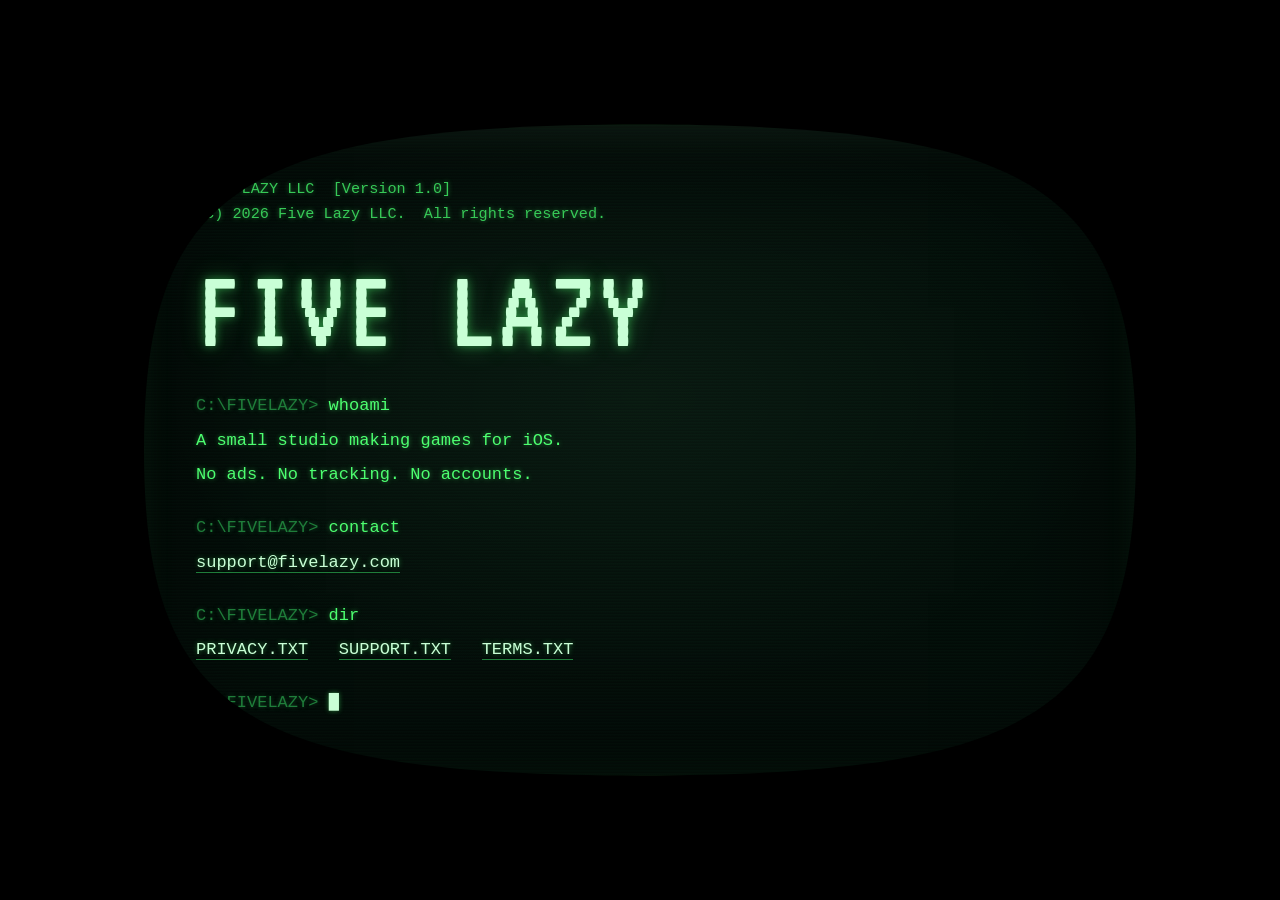
<file: index.html>
<!DOCTYPE html>
<html lang="en">
<head>
  <meta charset="UTF-8" />
  <meta name="viewport" content="width=device-width, initial-scale=1.0" />
  <title>FIVE LAZY</title>
  <meta name="description" content="Five Lazy LLC, a small studio making games for iOS." />
  <meta name="theme-color" content="#000000" />
  <link rel="preconnect" href="https://fonts.googleapis.com" />
  <link rel="preconnect" href="https://fonts.gstatic.com" crossorigin />
  <link href="https://fonts.googleapis.com/css2?family=VT323&display=swap" rel="stylesheet" />
  <link rel="stylesheet" href="style.css" />
</head>
<body>
  <svg width="0" height="0" aria-hidden="true" focusable="false" style="position:absolute">
    <defs>
      <clipPath id="crt" clipPathUnits="objectBoundingBox">
        <path d="M.5,0 C.9,0 1,.1 1,.5 C1,.9 .9,1 .5,1 C.1,1 0,.9 0,.5 C0,.1 .1,0 .5,0 Z" />
      </clipPath>
    </defs>
  </svg>
  <main class="terminal">
    <p class="boot">FIVE LAZY LLC  [Version 1.0]
(C) 2026 Five Lazy LLC.  All rights reserved.</p>

    <h1 class="wordmark">FIVE&nbsp;LAZY</h1>

    <div class="lines">
      <p><span class="prompt">C:\FIVELAZY&gt;</span> whoami</p>
      <p class="out">A small studio making games for iOS.</p>
      <p class="out">No ads. No tracking. No accounts.</p>

      <p style="margin-top:1.5rem"><span class="prompt">C:\FIVELAZY&gt;</span> contact</p>
      <p class="out"><a href="mailto:support@fivelazy.com">support@fivelazy.com</a></p>

      <p style="margin-top:1.5rem"><span class="prompt">C:\FIVELAZY&gt;</span> dir</p>
      <p class="out"><a href="privacy.html">PRIVACY.TXT</a> &nbsp; <a href="support.html">SUPPORT.TXT</a> &nbsp; <a href="terms.html">TERMS.TXT</a></p>

      <p style="margin-top:1.5rem"><span class="prompt">C:\FIVELAZY&gt;</span> <span class="cursor">&#9608;</span></p>
    </div>
  </main>
</body>
</html>
</file>
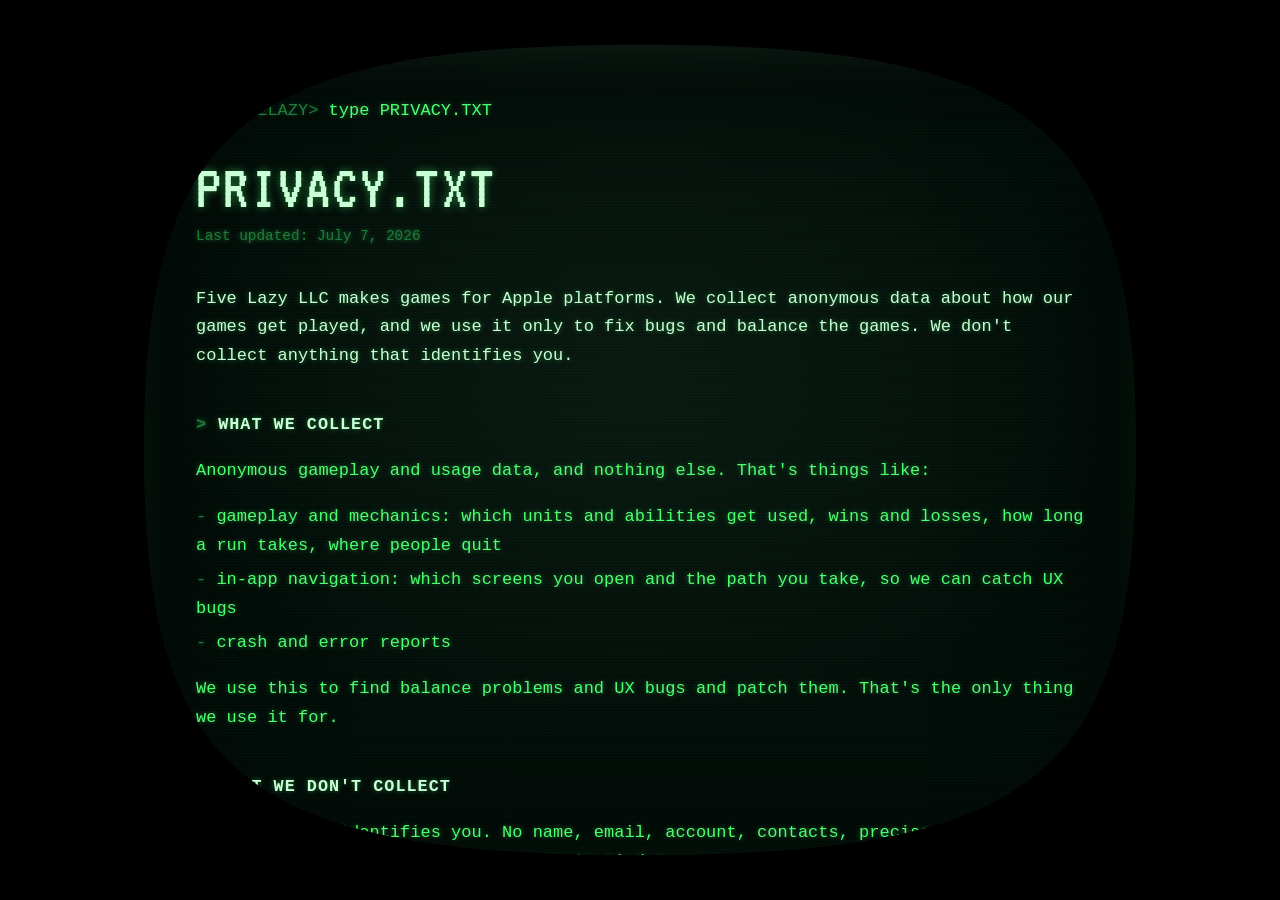
<file: privacy.html>
<!DOCTYPE html>
<html lang="en">
<head>
  <meta charset="UTF-8" />
  <meta name="viewport" content="width=device-width, initial-scale=1.0" />
  <title>PRIVACY.TXT - Five Lazy</title>
  <meta name="description" content="Five Lazy games collect anonymous gameplay data to fix bugs and balance the games. Nothing that identifies you." />
  <meta name="theme-color" content="#020a04" />
  <link rel="preconnect" href="https://fonts.googleapis.com" />
  <link rel="preconnect" href="https://fonts.gstatic.com" crossorigin />
  <link href="https://fonts.googleapis.com/css2?family=VT323&display=swap" rel="stylesheet" />
  <link rel="stylesheet" href="style.css" />
</head>
<body>
  <svg width="0" height="0" aria-hidden="true" focusable="false" style="position:absolute">
    <defs>
      <clipPath id="crt" clipPathUnits="objectBoundingBox">
        <path d="M.5,0 C.9,0 1,.1 1,.5 C1,.9 .9,1 .5,1 C.1,1 0,.9 0,.5 C0,.1 .1,0 .5,0 Z" />
      </clipPath>
    </defs>
  </svg>
  <article class="terminal page">
    <p class="cmd"><span class="prompt">C:\FIVELAZY&gt;</span> type PRIVACY.TXT</p>
    <h1>PRIVACY.TXT</h1>
    <p class="updated">Last updated: July 7, 2026</p>

    <p class="lede">Five Lazy LLC makes games for Apple platforms. We collect
      anonymous data about how our games get played, and we use it only to fix bugs
      and balance the games. We don't collect anything that identifies you.</p>

    <h2>What we collect</h2>
    <p>Anonymous gameplay and usage data, and nothing else. That's things like:</p>
    <ul>
      <li>gameplay and mechanics: which units and abilities get used, wins and losses, how long a run takes, where people quit</li>
      <li>in-app navigation: which screens you open and the path you take, so we can catch UX bugs</li>
      <li>crash and error reports</li>
    </ul>
    <p>We use this to find balance problems and UX bugs and patch them. That's the
      only thing we use it for.</p>

    <h2>What we don't collect</h2>
    <p>Anything that identifies you. No name, email, account, contacts, precise
      location, or advertising identifiers. The data isn't tied to you or your
      device, and we can't trace it back to a person.</p>

    <h2>No tracking, no ads</h2>
    <p>We don't track you across other apps or websites. We don't run ads. We don't
      sell or share your data. This is first-party data, used only on our own
      games.</p>

    <h2>Your choice</h2>
    <p>You can turn anonymous data collection on or off in the game's settings.</p>

    <h2>Apple Game Center</h2>
    <p>If you sign in to Apple Game Center, your leaderboard scores and achievements
      are handled by Apple under Apple's privacy policy. That's your choice, and the
      game works fine without it.</p>

    <h2>Purchases</h2>
    <p>If a game sells optional content, Apple handles the purchase through the App
      Store. We're told a purchase happened. We never see your name, card, or
      billing details.</p>

    <h2>Children</h2>
    <p>The data we collect is anonymous, so we collect no personal information from
      anyone, including children.</p>

    <h2>Changes</h2>
    <p>If we change what we collect or how we use it, we'll update this page and the
      date above before it ships.</p>

    <h2>Contact</h2>
    <p>Email <a href="mailto:support@fivelazy.com">support@fivelazy.com</a>.</p>

    <p class="back-cmd"><span class="prompt">C:\FIVELAZY&gt;</span> <a href="index.html">cd \</a> <span class="cursor">&#9608;</span></p>
  </article>
</body>
</html>
</file>
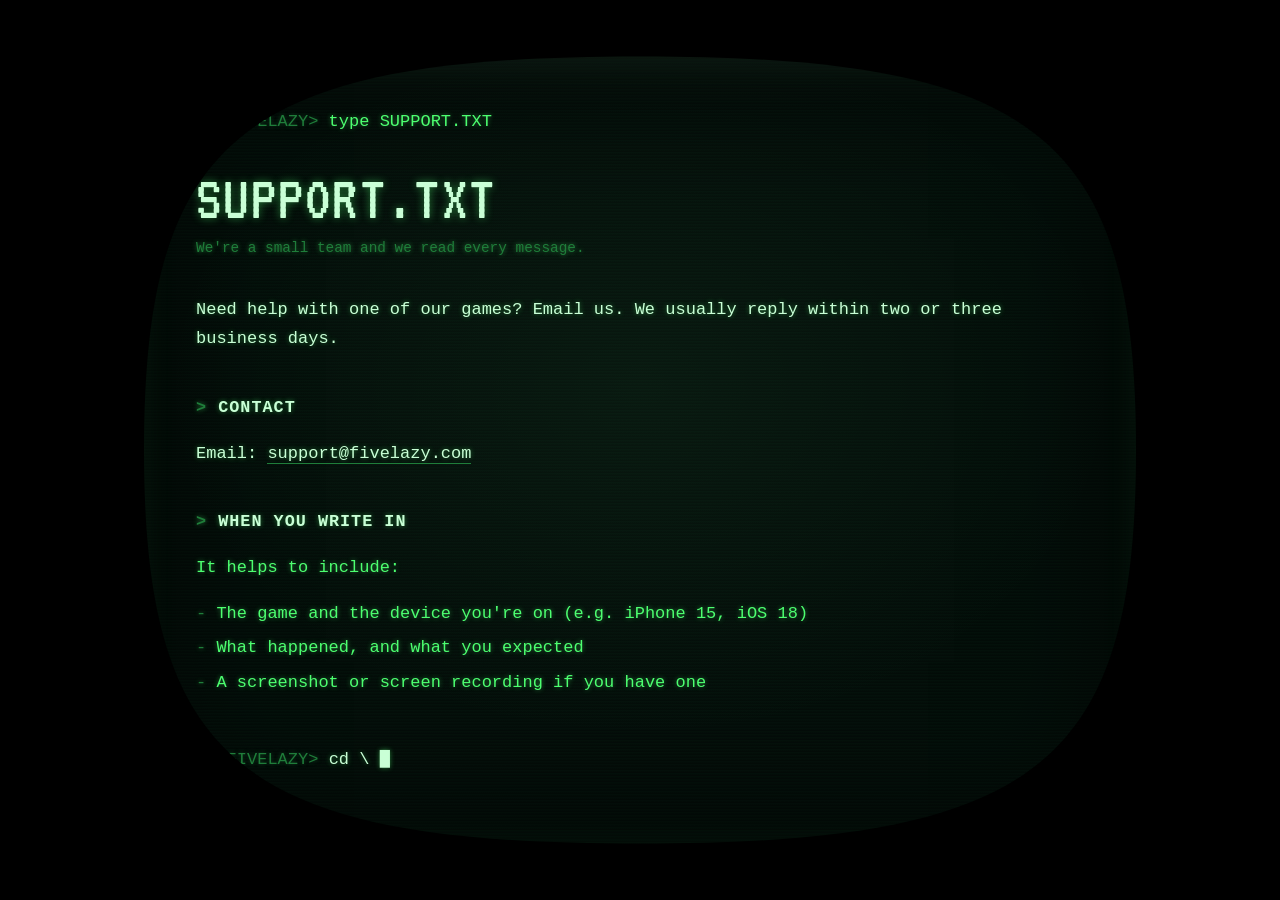
<file: support.html>
<!DOCTYPE html>
<html lang="en">
<head>
  <meta charset="UTF-8" />
  <meta name="viewport" content="width=device-width, initial-scale=1.0" />
  <title>SUPPORT.TXT - Five Lazy</title>
  <meta name="description" content="Get help with Five Lazy games." />
  <meta name="theme-color" content="#020a04" />
  <link rel="preconnect" href="https://fonts.googleapis.com" />
  <link rel="preconnect" href="https://fonts.gstatic.com" crossorigin />
  <link href="https://fonts.googleapis.com/css2?family=VT323&display=swap" rel="stylesheet" />
  <link rel="stylesheet" href="style.css" />
</head>
<body>
  <svg width="0" height="0" aria-hidden="true" focusable="false" style="position:absolute">
    <defs>
      <clipPath id="crt" clipPathUnits="objectBoundingBox">
        <path d="M.5,0 C.9,0 1,.1 1,.5 C1,.9 .9,1 .5,1 C.1,1 0,.9 0,.5 C0,.1 .1,0 .5,0 Z" />
      </clipPath>
    </defs>
  </svg>
  <article class="terminal page">
    <p class="cmd"><span class="prompt">C:\FIVELAZY&gt;</span> type SUPPORT.TXT</p>
    <h1>SUPPORT.TXT</h1>
    <p class="updated">We're a small team and we read every message.</p>

    <p class="lede">Need help with one of our games? Email us. We usually reply
      within two or three business days.</p>

    <h2>Contact</h2>
    <p><strong>Email:</strong> <a href="mailto:support@fivelazy.com">support@fivelazy.com</a></p>

    <h2>When you write in</h2>
    <p>It helps to include:</p>
    <ul>
      <li>The game and the device you're on (e.g. iPhone 15, iOS 18)</li>
      <li>What happened, and what you expected</li>
      <li>A screenshot or screen recording if you have one</li>
    </ul>

    <p class="back-cmd"><span class="prompt">C:\FIVELAZY&gt;</span> <a href="index.html">cd \</a> <span class="cursor">&#9608;</span></p>
  </article>
</body>
</html>
</file>
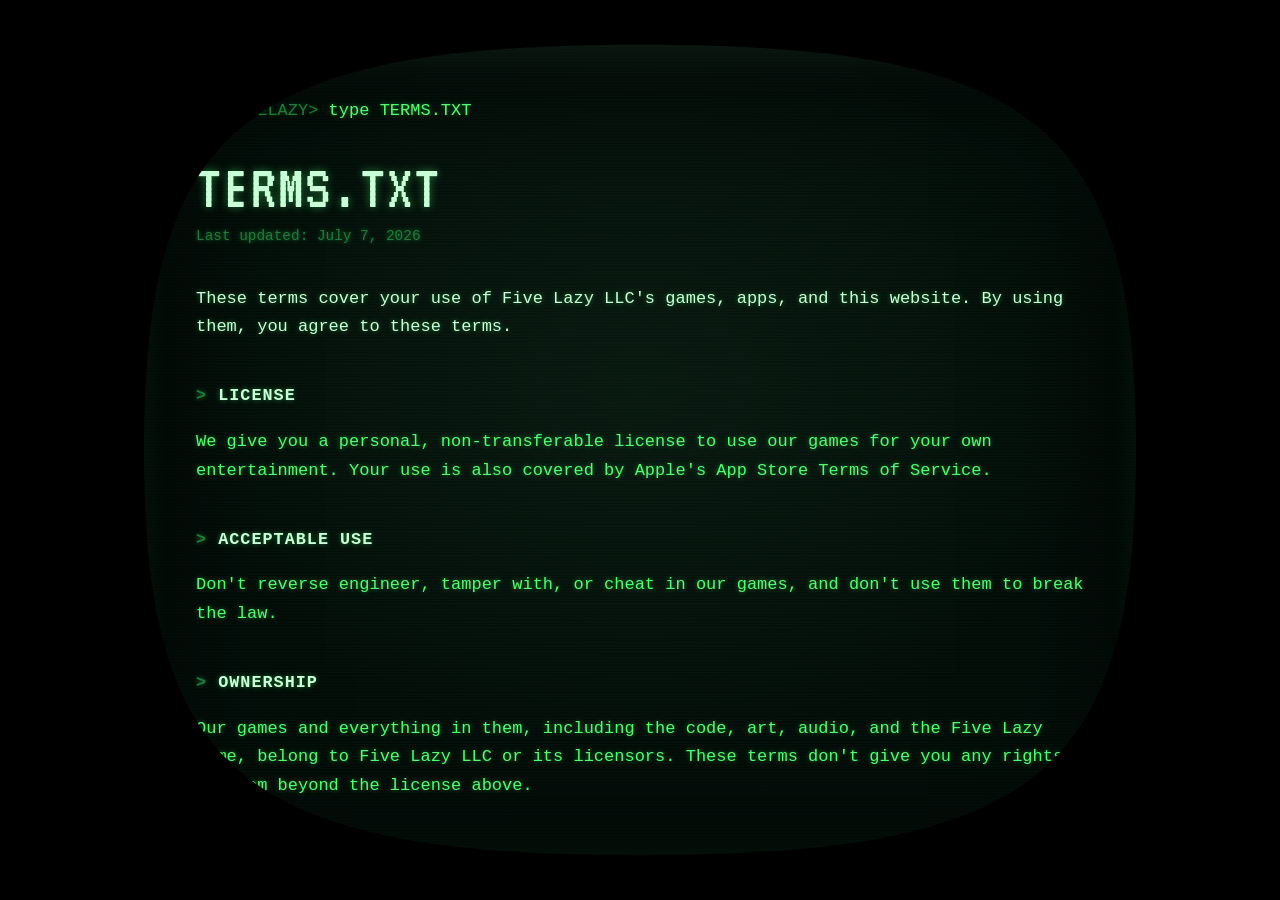
<file: terms.html>
<!DOCTYPE html>
<html lang="en">
<head>
  <meta charset="UTF-8" />
  <meta name="viewport" content="width=device-width, initial-scale=1.0" />
  <title>TERMS.TXT - Five Lazy</title>
  <meta name="description" content="The terms for using Five Lazy games and this website." />
  <meta name="theme-color" content="#020a04" />
  <link rel="preconnect" href="https://fonts.googleapis.com" />
  <link rel="preconnect" href="https://fonts.gstatic.com" crossorigin />
  <link href="https://fonts.googleapis.com/css2?family=VT323&display=swap" rel="stylesheet" />
  <link rel="stylesheet" href="style.css" />
</head>
<body>
  <svg width="0" height="0" aria-hidden="true" focusable="false" style="position:absolute">
    <defs>
      <clipPath id="crt" clipPathUnits="objectBoundingBox">
        <path d="M.5,0 C.9,0 1,.1 1,.5 C1,.9 .9,1 .5,1 C.1,1 0,.9 0,.5 C0,.1 .1,0 .5,0 Z" />
      </clipPath>
    </defs>
  </svg>
  <article class="terminal page">
    <p class="cmd"><span class="prompt">C:\FIVELAZY&gt;</span> type TERMS.TXT</p>
    <h1>TERMS.TXT</h1>
    <p class="updated">Last updated: July 7, 2026</p>

    <p class="lede">These terms cover your use of Five Lazy LLC's games, apps, and
      this website. By using them, you agree to these terms.</p>

    <h2>License</h2>
    <p>We give you a personal, non-transferable license to use our games for your
      own entertainment. Your use is also covered by Apple's App Store Terms of
      Service.</p>

    <h2>Acceptable use</h2>
    <p>Don't reverse engineer, tamper with, or cheat in our games, and don't use
      them to break the law.</p>

    <h2>Ownership</h2>
    <p>Our games and everything in them, including the code, art, audio, and the
      Five Lazy name, belong to Five Lazy LLC or its licensors. These terms don't
      give you any rights to them beyond the license above.</p>

    <h2>Purchases</h2>
    <p>Apple sells and processes any optional purchases through the App Store, under
      Apple's terms and refund policies. Send refund requests to Apple.</p>

    <h2>No warranty</h2>
    <p>Our games and website are provided "as is," with no warranties, to the extent
      the law allows.</p>

    <h2>Liability</h2>
    <p>To the extent the law allows, Five Lazy LLC isn't liable for indirect,
      incidental, or consequential damages arising from your use of our games or
      website.</p>

    <h2>Governing law</h2>
    <p>These terms are governed by the laws of the United States and the state where
      Five Lazy LLC is organized.</p>

    <h2>Changes</h2>
    <p>We may update these terms. Any update shows as a new date above, and using our
      games after that means you accept it.</p>

    <h2>Contact</h2>
    <p>Email <a href="mailto:support@fivelazy.com">support@fivelazy.com</a>.</p>

    <p class="back-cmd"><span class="prompt">C:\FIVELAZY&gt;</span> <a href="index.html">cd \</a> <span class="cursor">&#9608;</span></p>
  </article>
</body>
</html>
</file>
<file: style.css>
/* Five Lazy — green-phosphor CRT shown as a monitor floating in a dark room.
   Shape approach borrowed from the original w3 terminal: a bordered, rounded
   screen box with a radial vignette, not a full-bleed overlay. */
:root {
  --room: #000000;         /* the dark room around the monitor */
  --bg: #04110b;           /* the screen itself */
  --green: #4dff70;
  --green-soft: #37c957;
  --green-dim: #1f7d3a;
  --green-bright: #c9ffd6;
  --glow: rgba(77, 255, 112, 0.45);
  --gap: clamp(14px, 3.5vw, 48px);
  --pixel: "VT323", ui-monospace, "Courier New", monospace;
  --mono: ui-monospace, "SF Mono", "Cascadia Code", "Segoe UI Mono", Menlo, Consolas, "Courier New", monospace;
}
* { box-sizing: border-box; }
html { -webkit-text-size-adjust: 100%; }
body {
  margin: 0;
  min-height: 100vh;
  min-height: 100dvh;
  background: var(--room);
  display: flex;
  justify-content: center;
  align-items: center;
  padding: var(--gap);
  font: 400 17px/1.7 var(--mono);
}

/* The CRT: a rounded, beveled screen. The rounded corners read as curved
   because the box is bordered and inset from the viewport, sitting in black.
   All effects are backgrounds + inset shadows so they stay put while the
   screen scrolls internally. */
.terminal {
  position: relative;
  width: min(100%, 62rem);
  min-height: min(74vh, 40rem);
  max-height: calc(100dvh - 2 * var(--gap));
  overflow: auto;
  scrollbar-width: none;
  padding: clamp(1.5rem, 4.5vw, 3.25rem);
  color: var(--green);
  text-shadow: 0 0 5px var(--glow);
  /* bezier squircle tube shape (see #crt clip path in the HTML) */
  clip-path: url(#crt);
  background-color: var(--bg);
  background-image:
    /* center bulge: a soft lit swell toward the viewer */
    radial-gradient(ellipse 84% 78% at 50% 42%, rgba(120, 255, 160, 0.05) 0%, rgba(0, 0, 0, 0) 58%),
    /* scanlines */
    repeating-linear-gradient(to bottom,
      rgba(0, 0, 0, 0) 0, rgba(0, 0, 0, 0) 1px,
      rgba(0, 0, 0, 0.30) 2px, rgba(0, 0, 0, 0.30) 3px);
  box-shadow:
    inset 0 0 130px 26px rgba(0, 0, 0, 0.55),        /* interior vignette: curved-glass falloff */
    inset 0 0 34px 3px rgba(77, 255, 112, 0.06),     /* green edge glow */
    inset 0 22px 60px -30px rgba(200, 255, 215, 0.14); /* top glass highlight */
  /* drop-shadow follows the clipped squircle, unlike box-shadow */
  filter:
    drop-shadow(0 0 1.5px rgba(77, 255, 112, 0.35))  /* green rim tracing the curve */
    drop-shadow(0 30px 60px rgba(0, 0, 0, 0.85));    /* depth in the room */
  animation: flicker 6s infinite;
}
.terminal::-webkit-scrollbar { display: none; }

@keyframes flicker {
  0%, 92%, 100% { opacity: 1; }
  93% { opacity: 0.94; }
  95% { opacity: 0.99; }
  97% { opacity: 0.92; }
}
@media (prefers-reduced-motion: reduce) {
  .terminal { animation: none; }
  .cursor { animation: none; opacity: 1; }
}

a { color: var(--green-bright); text-decoration: none; border-bottom: 1px solid var(--green-dim); }
a:hover { background: var(--green); color: var(--bg); text-shadow: none; border-bottom-color: var(--green); }

.prompt { color: var(--green-dim); text-shadow: 0 0 4px rgba(31, 125, 58, 0.5); }
.cursor { display: inline-block; color: var(--green-bright); animation: blink 1.1s steps(1) infinite; }
@keyframes blink { 0%, 49% { opacity: 1; } 50%, 100% { opacity: 0; } }

/* ---- Landing ---- */
.boot { color: var(--green-soft); margin: 0 0 1.75rem; white-space: pre-wrap; font-size: 0.95rem; }
.wordmark {
  font-family: var(--pixel);
  font-weight: 400;
  font-size: clamp(4rem, 15vw, 7.5rem);
  line-height: 0.9;
  letter-spacing: 0.02em;
  margin: 0 0 1.75rem;
  color: var(--green-bright);
  text-shadow: 0 0 10px var(--glow), 0 0 24px rgba(77, 255, 112, 0.25);
}
.lines p { margin: 0.35rem 0; }
.lines .out { color: var(--green); }

/* ---- Content pages ---- */
.cmd { color: var(--green-dim); margin: 0 0 2rem; }
.cmd a { border-bottom-color: transparent; }
.page h1 {
  font-family: var(--pixel);
  font-weight: 400;
  font-size: clamp(2.6rem, 9vw, 4rem);
  line-height: 0.95;
  letter-spacing: 0.02em;
  margin: 0 0 0.35rem;
  color: var(--green-bright);
  text-shadow: 0 0 8px var(--glow);
}
.page .updated { color: var(--green-dim); font-size: 0.9rem; margin: 0 0 2.25rem; }
.page .lede { color: var(--green-bright); }
.page h2 { font-size: 1.05rem; text-transform: uppercase; letter-spacing: 0.06em; color: var(--green-bright); margin: 2.5rem 0 0.5rem; }
.page h2::before { content: "> "; color: var(--green-dim); }
.page p, .page li { color: var(--green); }
.page ul { list-style: none; padding-left: 0; }
.page li { margin: 0.35rem 0; }
.page li::before { content: "- "; color: var(--green-dim); }
.page strong { color: var(--green-bright); font-weight: 400; }
.back-cmd { margin-top: 3rem; color: var(--green-dim); }
.back-cmd a { border-bottom-color: transparent; }
</file>
